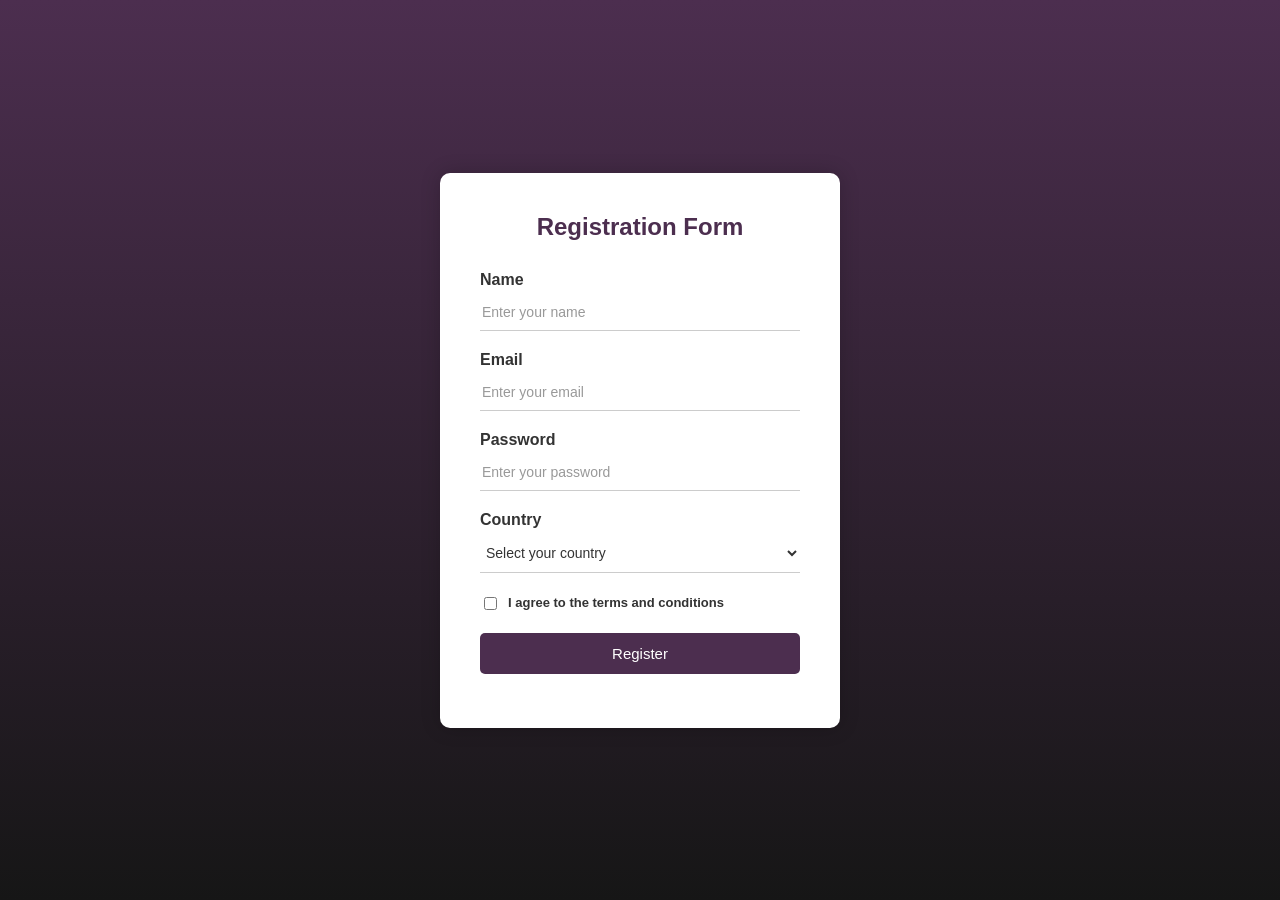
<file: starting.html>
<!DOCTYPE html>
<html lang="en">
<head>
    <meta charset="UTF-8">
    <meta name="viewport" content="width=device-width, initial-scale=1.0">
    <title>Registration Form</title>

    <!-- External CSS -->
    <link rel="stylesheet" href="starting.css">

    <!-- External JavaScript -->
    <script src="starting.js" defer></script>
</head>
<body>

    <div class="form-container">

        <h2>Registration Form</h2>

        <form id="registrationForm">

            <div class="form-group">
                <label for="name">Name</label>
                <input
                    type="text"
                    id="name"
                    placeholder="Enter your name"
                    required
                >
            </div>

            <div class="form-group">
                <label for="email">Email</label>
                <input
                    type="email"
                    id="email"
                    placeholder="Enter your email"
                    required
                >
            </div>

            <div class="form-group">
                <label for="password">Password</label>
                <input
                    type="password"
                    id="password"
                    placeholder="Enter your password"
                    minlength="6"
                    required
                >
            </div>

            <div class="form-group">
                <label for="country">Country</label>
                <select id="country" required>
                    <option value="">Select your country</option>
                    <option value="Pakistan">Pakistan</option>
                    <option value="USA">USA</option>
                    <option value="Canada">Canada</option>
                    <option value="UK">UK</option>
                    <option value="Australia">Australia</option>
                </select>
            </div>

            <div class="form-group checkbox-group">
                <input type="checkbox" id="agree" required>
                <label for="agree">
                    I agree to the terms and conditions
                </label>
            </div>

            <button type="submit">Register</button>

            <p id="message" role="status" aria-live="polite"></p>

        </form>

    </div>

</body>
</html>
</file>
<file: starting.css>
/* Basic page styling */
* {
    box-sizing: border-box;
}

body {
    font-family: Arial, sans-serif;
    background: linear-gradient(to bottom, #4c2e4f, #161616);
    display: flex;
    justify-content: center;
    align-items: center;
    min-height: 100vh;
    margin: 0;
    padding: 20px;
}

/* Form container */
.form-container {
    background: #fff;
    padding: 40px;
    border-radius: 10px;
    box-shadow: 0 0 20px rgba(0, 0, 0, 0.2);
    animation: slide-in 0.5s ease-out;
    max-width: 400px;
    width: 100%;
}

/* Slide animation */
@keyframes slide-in {
    0% {
        opacity: 0;
        transform: translateY(-100px);
    }

    100% {
        opacity: 1;
        transform: translateY(0);
    }
}

/* Heading */
h2 {
    text-align: center;
    color: #4c2e4f;
    margin-top: 0;
    margin-bottom: 30px;
}

/* Form groups */
.form-group {
    margin-bottom: 20px;
}

.form-group label {
    display: block;
    color: #333;
    font-weight: bold;
    margin-bottom: 5px;
}

/* Input and select fields */
.form-group input[type="text"],
.form-group input[type="email"],
.form-group input[type="password"],
.form-group select {
    width: 100%;
    padding: 10px 2px;
    border: none;
    border-bottom: 1px solid #ccc;
    background: transparent;
    color: #333;
    font-size: 14px;
    outline: none;
    transition: border-bottom-color 0.3s ease;
}

/* Focus effect */
.form-group input:focus,
.form-group select:focus {
    border-bottom: 2px solid #4c2e4f;
}

.form-group input::placeholder {
    color: #999;
}

/* Country dropdown */
.form-group select {
    cursor: pointer;
}

/* Checkbox */
.checkbox-group {
    display: flex;
    align-items: flex-start;
    gap: 8px;
}

.checkbox-group input[type="checkbox"] {
    margin-top: 4px;
    accent-color: #4c2e4f;
    cursor: pointer;
}

.checkbox-group label {
    margin-bottom: 0;
    font-size: 13px;
    line-height: 1.5;
    cursor: pointer;
}

/* Register button */
button[type="submit"] {
    display: block;
    width: 100%;
    padding: 12px;
    border: none;
    background: #4c2e4f;
    color: #fff;
    border-radius: 5px;
    cursor: pointer;
    font-size: 15px;
    transition: background 0.3s ease;
}

button[type="submit"]:hover {
    background: #593c5b;
}

button[type="submit"]:focus-visible {
    outline: 3px solid #a78bfa;
    outline-offset: 3px;
}

/* JavaScript message */
#message {
    text-align: center;
    font-size: 14px;
    font-weight: bold;
    line-height: 1.5;
    overflow-wrap: anywhere;
    margin-bottom: 0;
}

/* Mobile responsive */
@media (max-width: 480px) {
    .form-container {
        padding: 25px 20px;
    }

    h2 {
        font-size: 23px;
    }
}
</file>
